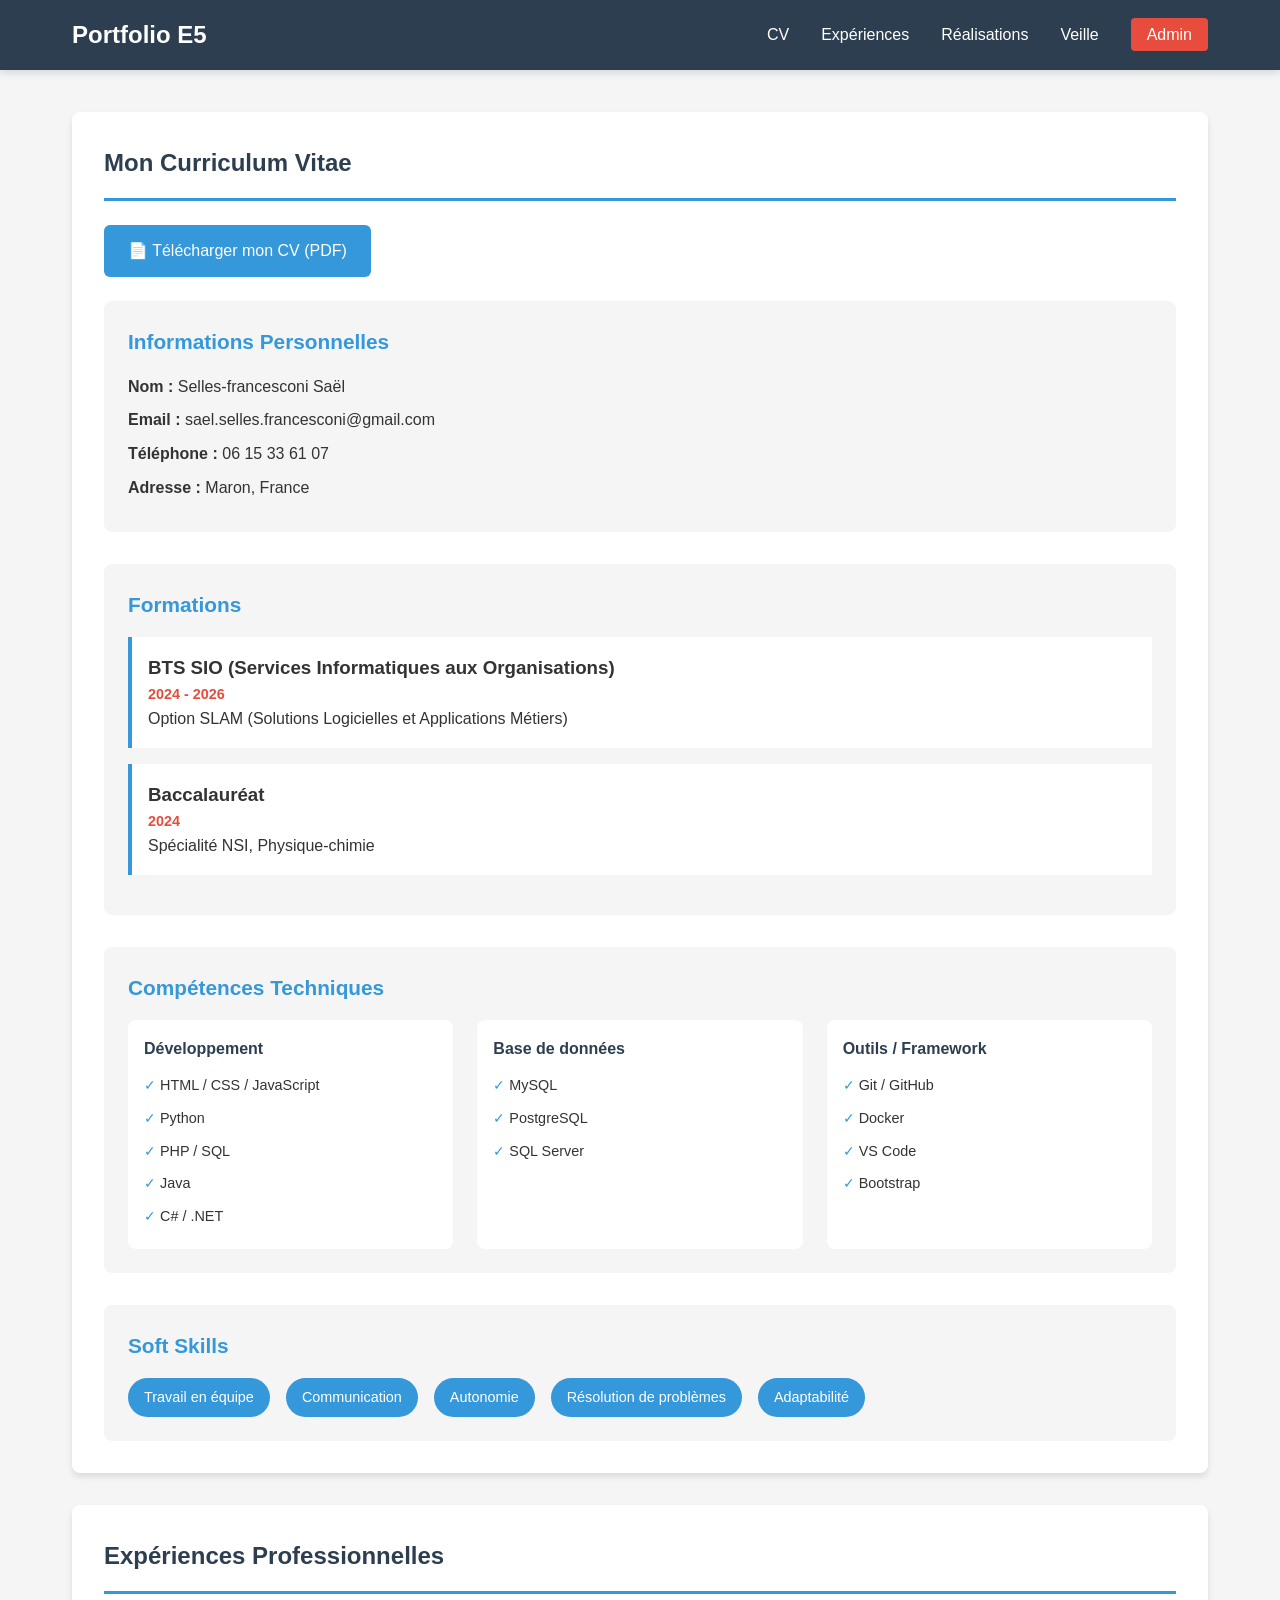
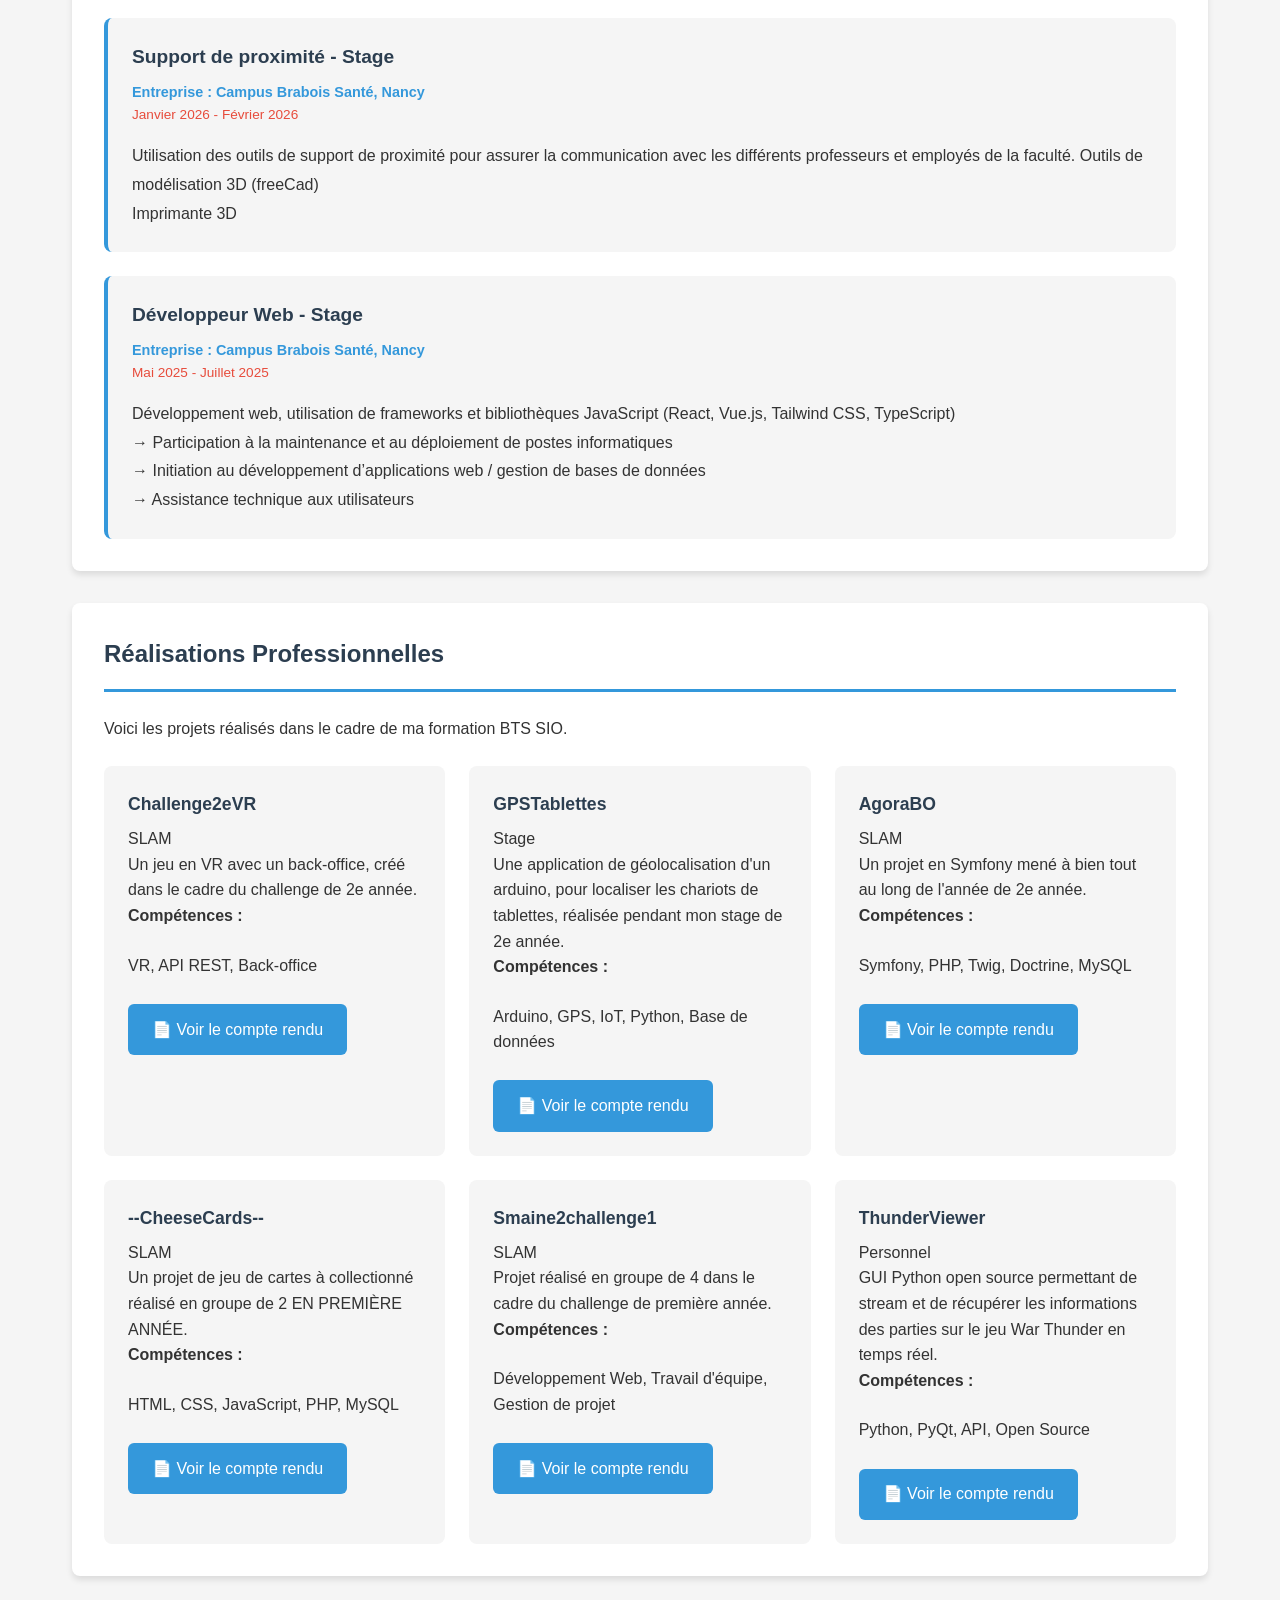
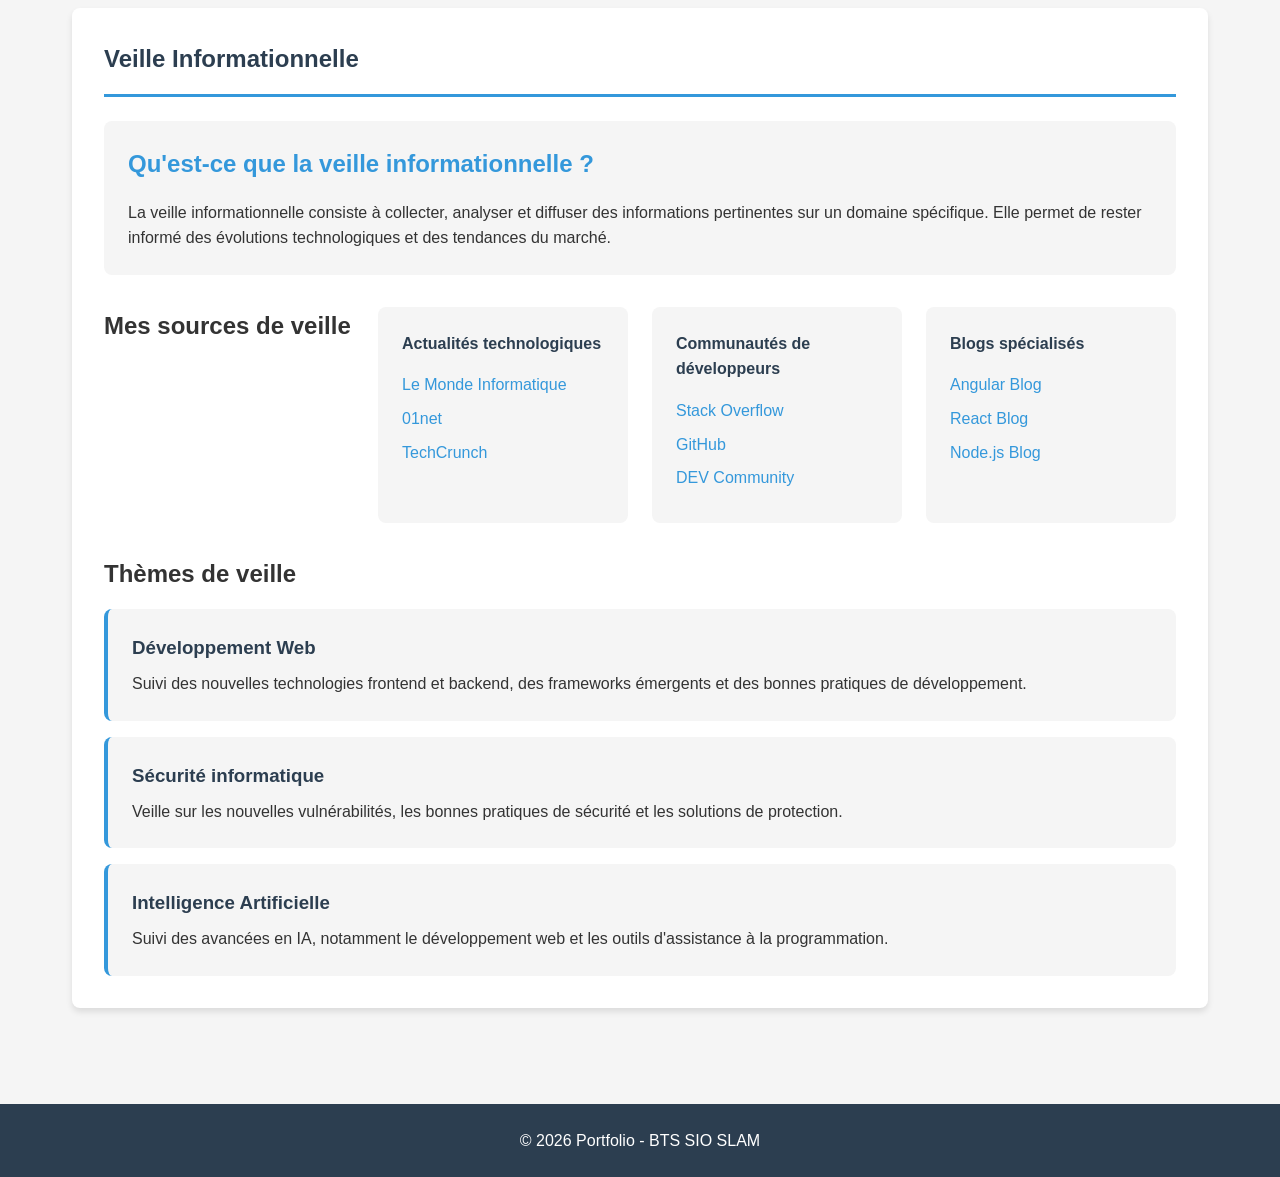
<file: index.html>
<!doctype html>
<html lang="fr">
    <head>
        <meta charset="UTF-8" />
        <meta name="viewport" content="width=device-width, initial-scale=1.0" />
        <title>Portfolio - BTS SIO</title>
        <link rel="stylesheet" href="style.css" />
    </head>
    <body>
        <header>
            <nav>
                <div class="logo">Portfolio E5</div>
                <ul class="nav-links">
                    <li><a href="#cv">CV</a></li>
                    <li><a href="#experiences">Expériences</a></li>
                    <li><a href="#realisations">Réalisations</a></li>
                    <li><a href="#veille">Veille</a></li>
                    <li><a href="admin.html" class="admin-link">Admin</a></li>
                </ul>
            </nav>
        </header>

        <main>
            <!-- Section CV -->
            <section id="cv" class="section">
                <h1>Mon Curriculum Vitae</h1>

                <div class="cv-download">
                    <a href="#" class="pdf-link" data-pdf="cv.pdf"
                        >📄 Télécharger mon CV (PDF)</a
                    >
                </div>

                <div class="cv-container">
                    <div class="cv-section">
                        <h2>Informations Personnelles</h2>
                        <div class="info-personnelles">
                            <p>
                                <strong>Nom :</strong> Selles-francesconi Saël
                            </p>
                            <p>
                                <strong>Email :</strong>
                                sael.selles.francesconi@gmail.com
                            </p>
                            <p><strong>Téléphone :</strong> 06 15 33 61 07</p>
                            <p><strong>Adresse :</strong> Maron, France</p>
                        </div>
                    </div>

                    <div class="cv-section">
                        <h2>Formations</h2>
                        <div class="formation">
                            <h3>
                                BTS SIO (Services Informatiques aux
                                Organisations)
                            </h3>
                            <p class="annee">2024 - 2026</p>
                            <p>
                                Option SLAM (Solutions Logicielles et
                                Applications Métiers)
                            </p>
                        </div>
                        <div class="formation">
                            <h3>Baccalauréat</h3>
                            <p class="annee">2024</p>
                            <p>Spécialité NSI, Physique-chimie</p>
                        </div>
                    </div>

                    <div class="cv-section">
                        <h2>Compétences Techniques</h2>
                        <div class="competences">
                            <div class="competence-category">
                                <h3>Développement</h3>
                                <ul>
                                    <li>HTML / CSS / JavaScript</li>
                                    <li>Python</li>
                                    <li>PHP / SQL</li>
                                    <li>Java</li>
                                    <li>C# / .NET</li>
                                </ul>
                            </div>
                            <div class="competence-category">
                                <h3>Base de données</h3>
                                <ul>
                                    <li>MySQL</li>
                                    <li>PostgreSQL</li>
                                    <li>SQL Server</li>
                                </ul>
                            </div>
                            <div class="competence-category">
                                <h3>Outils / Framework</h3>
                                <ul>
                                    <li>Git / GitHub</li>
                                    <li>Docker</li>
                                    <li>VS Code</li>
                                    <li>Bootstrap</li>
                                </ul>
                            </div>
                        </div>
                    </div>

                    <div class="cv-section">
                        <h2>Soft Skills</h2>
                        <ul class="soft-skills">
                            <li>Travail en équipe</li>
                            <li>Communication</li>
                            <li>Autonomie</li>
                            <li>Résolution de problèmes</li>
                            <li>Adaptabilité</li>
                        </ul>
                    </div>
                </div>
            </section>

            <!-- Section Expériences Professionnelles -->
            <section id="experiences" class="section">
                <h1>Expériences Professionnelles</h1>

                <div class="experiences-container" id="experiences-list">
                    <div class="experience-card">
                        <h2>Support de proximité - Stage</h2>
                        <p class="entreprise">
                            Entreprise : Campus Brabois Santé, Nancy
                        </p>
                        <p class="periode">Janvier 2026 - Février 2026</p>
                        <p class="description">
                            Utilisation des outils de support de proximité pour
                            assurer la communication avec les différents
                            professeurs et employés de la faculté. Outils de
                            modélisation 3D (freeCad)<br />Imprimante 3D
                        </p>
                    </div>

                    <div class="experience-card">
                        <h2>Développeur Web - Stage</h2>
                        <p class="entreprise">
                            Entreprise : Campus Brabois Santé, Nancy
                        </p>
                        <p class="periode">Mai 2025 - Juillet 2025</p>
                        <p class="description">
                            Développement web, utilisation de frameworks et
                            bibliothèques JavaScript (React, Vue.js, Tailwind
                            CSS, TypeScript)
                            <br />
                            → Participation à la maintenance et au déploiement
                            de postes informatiques <br />
                            → Initiation au développement d’applications web /
                            gestion de bases de données <br />
                            → Assistance technique aux utilisateurs
                        </p>
                    </div>
                </div>
            </section>

            <!-- Section Réalisations -->
            <section id="realisations" class="section">
                <h1>Réalisations Professionnelles</h1>

                <p class="intro">
                    Voici les projets réalisés dans le cadre de ma formation BTS
                    SIO.
                </p>

                <div class="realisations-container" id="realisations-list">
                    <!-- Les projets seront injectés ici par JavaScript -->
                </div>
            </section>

            <!-- Section Veille Informationnelle -->
            <section id="veille" class="section">
                <h1>Veille Informationnelle</h1>

                <div class="veille-container">
                    <div class="veille-intro">
                        <h2>Qu'est-ce que la veille informationnelle ?</h2>
                        <p>
                            La veille informationnelle consiste à collecter,
                            analyser et diffuser des informations pertinentes
                            sur un domaine spécifique. Elle permet de rester
                            informé des évolutions technologiques et des
                            tendances du marché.
                        </p>
                    </div>

                    <div class="veille-sources">
                        <h2>Mes sources de veille</h2>

                        <div class="source-category">
                            <h3>Actualités technologiques</h3>
                            <ul>
                                <li>
                                    <a
                                        href="https://www.lemondeinformatique.fr/"
                                        target="_blank"
                                        >Le Monde Informatique</a
                                    >
                                </li>
                                <li>
                                    <a
                                        href="https://www.01net.com/"
                                        target="_blank"
                                        >01net</a
                                    >
                                </li>
                                <li>
                                    <a
                                        href="https://techcrunch.com/"
                                        target="_blank"
                                        >TechCrunch</a
                                    >
                                </li>
                            </ul>
                        </div>

                        <div class="source-category">
                            <h3>Communautés de développeurs</h3>
                            <ul>
                                <li>
                                    <a
                                        href="https://stackoverflow.com/"
                                        target="_blank"
                                        >Stack Overflow</a
                                    >
                                </li>
                                <li>
                                    <a
                                        href="https://github.com/"
                                        target="_blank"
                                        >GitHub</a
                                    >
                                </li>
                                <li>
                                    <a href="https://dev.to/" target="_blank"
                                        >DEV Community</a
                                    >
                                </li>
                            </ul>
                        </div>

                        <div class="source-category">
                            <h3>Blogs spécialisés</h3>
                            <ul>
                                <li>
                                    <a
                                        href="https://blog.angular.io/"
                                        target="_blank"
                                        >Angular Blog</a
                                    >
                                </li>
                                <li>
                                    <a
                                        href="https://reactjs.org/blog/"
                                        target="_blank"
                                        >React Blog</a
                                    >
                                </li>
                                <li>
                                    <a
                                        href="https://nodejs.org/en/blog/"
                                        target="_blank"
                                        >Node.js Blog</a
                                    >
                                </li>
                            </ul>
                        </div>
                    </div>

                    <div class="veille-themes">
                        <h2>Thèmes de veille</h2>
                        <div class="theme">
                            <h3>Développement Web</h3>
                            <p>
                                Suivi des nouvelles technologies frontend et
                                backend, des frameworks émergents et des bonnes
                                pratiques de développement.
                            </p>
                        </div>
                        <div class="theme">
                            <h3>Sécurité informatique</h3>
                            <p>
                                Veille sur les nouvelles vulnérabilités, les
                                bonnes pratiques de sécurité et les solutions de
                                protection.
                            </p>
                        </div>
                        <div class="theme">
                            <h3>Intelligence Artificielle</h3>
                            <p>
                                Suivi des avancées en IA, notamment le
                                développement web et les outils d'assistance à
                                la programmation.
                            </p>
                        </div>
                    </div>
                </div>
            </section>
        </main>

        <footer>
            <p>&copy; 2026 Portfolio - BTS SIO SLAM</p>
        </footer>

        <!-- Modal pour afficher les PDF -->
        <div class="pdf-modal" id="pdf-modal">
            <div class="pdf-modal-content">
                <span class="pdf-modal-close" id="pdf-modal-close"
                    >&times;</span
                >
                <h2 id="pdf-modal-title">Document</h2>
                <iframe id="pdf-frame" src=""></iframe>
            </div>
        </div>

        <script src="app.js"></script>
    </body>
</html>
</file>
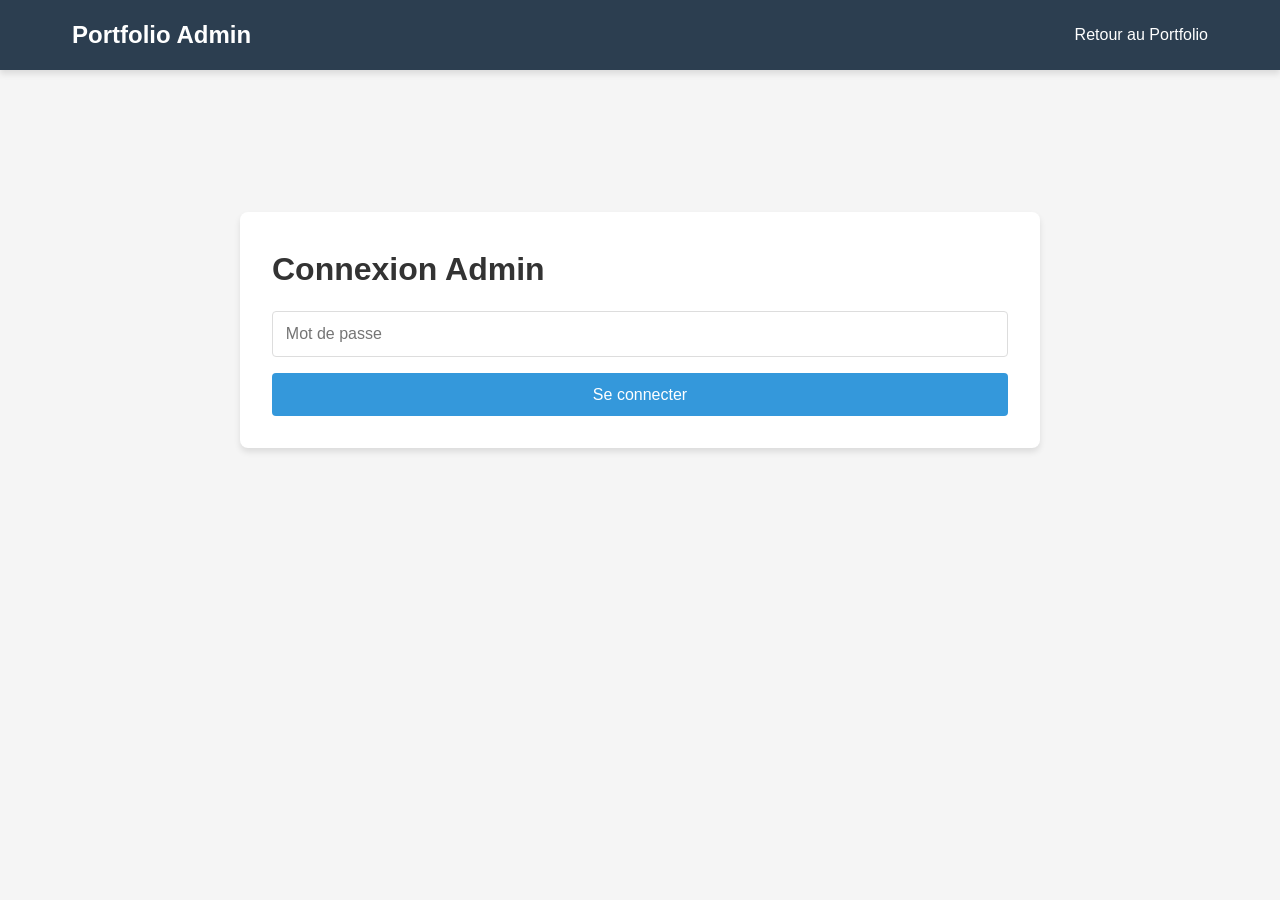
<file: admin.html>
<!doctype html>
<html lang="fr">
    <head>
        <meta charset="UTF-8" />
        <meta name="viewport" content="width=device-width, initial-scale=1.0" />
        <title>Admin - Portfolio</title>
        <link rel="stylesheet" href="style.css" />
    </head>
    <body>
        <header>
            <nav>
                <div class="logo">Portfolio Admin</div>
                <ul class="nav-links">
                    <li><a href="index.html">Retour au Portfolio</a></li>
                </ul>
            </nav>
        </header>

        <main>
            <div class="admin-container">
                <!-- Formulaire de connexion -->
                <div id="login-section">
                    <h1>Connexion Admin</h1>
                    <p style="margin-bottom: 1rem; color: #666"></p>
                    <form class="login-form" id="login-form">
                        <input
                            type="password"
                            id="password"
                            placeholder="Mot de passe"
                            required
                        />
                        <button type="submit">Se connecter</button>
                    </form>
                    <p
                        id="login-error"
                        class="error-message"
                        style="display: none"
                    >
                        Mot de passe incorrect
                    </p>
                </div>

                <!-- Panel Admin -->
                <div id="admin-panel" class="admin-panel">
                    <div class="admin-header">
                        <h1>Gestion des Projets</h1>
                        <button class="btn-logout" id="logout-btn">
                            Déconnexion
                        </button>
                    </div>

                    <div id="message-container"></div>

                    <!-- Formulaire d'ajout de projet -->
                    <h2>Ajouter un projet</h2>
                    <form class="project-form" id="project-form">
                        <input
                            type="text"
                            id="project-title"
                            placeholder="Titre du projet"
                            required
                        />
                        <input
                            type="text"
                            id="project-type"
                            placeholder="Type (SLAM / Stage / Personnel)"
                            required
                        />
                        <textarea
                            id="project-description"
                            placeholder="Description du projet"
                            required
                        ></textarea>
                        <textarea
                            id="project-competences"
                            placeholder="Compétences utilisées (séparées par des virgules)"
                            required
                        ></textarea>

                        <label
                            style="
                                display: block;
                                margin-bottom: 0.5rem;
                                font-weight: bold;
                            "
                            >Compte rendu PDF (optionnel)</label
                        >
                        <input
                            type="file"
                            id="project-pdf"
                            accept="application/pdf"
                        />
                        <p
                            style="
                                font-size: 0.85rem;
                                color: #666;
                                margin-bottom: 1rem;
                            "
                        >
                            Ou cliquez ci-dessous pour saisir le compte rendu en
                            texte:
                        </p>
                        <textarea
                            id="project-compte-rendu"
                            placeholder="Compte rendu du projet (si pas de PDF)"
                        ></textarea>
                        <button type="submit">Ajouter le projet</button>
                    </form>

                    <!-- Liste des projets -->
                    <h2 style="margin-top: 2rem">Projets existants</h2>
                    <div class="projects-list" id="projects-list">
                        <!-- Les projets seront injectés ici -->
                    </div>
                </div>
            </div>
        </main>

        <!-- Modal d'édition -->
        <div class="modal" id="edit-modal">
            <div class="modal-content">
                <h2>Modifier le projet</h2>
                <form class="project-form" id="edit-form">
                    <input type="hidden" id="edit-id" />
                    <input
                        type="text"
                        id="edit-title"
                        placeholder="Titre du projet"
                        required
                    />
                    <input
                        type="text"
                        id="edit-type"
                        placeholder="Type (SLAM / Stage / Personnel)"
                        required
                    />
                    <textarea
                        id="edit-description"
                        placeholder="Description du projet"
                        required
                    ></textarea>
                    <textarea
                        id="edit-competences"
                        placeholder="Compétences utilisées"
                        required
                    ></textarea>

                    <label
                        style="
                            display: block;
                            margin-bottom: 0.5rem;
                            font-weight: bold;
                        "
                        >Compte rendu PDF (optionnel)</label
                    >
                    <div id="current-pdf-display"></div>
                    <input type="file" id="edit-pdf" accept="application/pdf" />
                    <p
                        style="
                            font-size: 0.85rem;
                            color: #666;
                            margin-bottom: 1rem;
                        "
                    >
                        Laissez vide pour garder le PDF actuel, ou uploadez un
                        nouveau.
                    </p>
                    <textarea
                        id="edit-compte-rendu"
                        placeholder="Compte rendu texte (si pas de PDF)"
                    ></textarea>
                    <div class="modal-buttons">
                        <button
                            type="button"
                            class="btn-cancel"
                            id="cancel-edit"
                        >
                            Annuler
                        </button>
                        <button type="submit" class="btn-save">
                            Enregistrer
                        </button>
                    </div>
                </form>
            </div>
        </div>

        <script src="app.js"></script>
        <script>
            document.addEventListener("DOMContentLoaded", function () {
                const DEFAULT_PASSWORD = "admin123";
                const projectsKey = "portfolio_projects";

                if (sessionStorage.getItem("adminLoggedIn") === "true") {
                    showAdminPanel();
                }

                document
                    .getElementById("login-form")
                    .addEventListener("submit", function (e) {
                        e.preventDefault();
                        const password =
                            document.getElementById("password").value;

                        if (password === DEFAULT_PASSWORD) {
                            sessionStorage.setItem("adminLoggedIn", "true");
                            showAdminPanel();
                            document.getElementById(
                                "login-error",
                            ).style.display = "none";
                        } else {
                            document.getElementById(
                                "login-error",
                            ).style.display = "block";
                        }
                    });

                document
                    .getElementById("logout-btn")
                    .addEventListener("click", function () {
                        sessionStorage.removeItem("adminLoggedIn");
                        document
                            .getElementById("admin-panel")
                            .classList.remove("active");
                        document.getElementById("login-section").style.display =
                            "block";
                        document.getElementById("password").value = "";
                    });

                function showAdminPanel() {
                    document.getElementById("login-section").style.display =
                        "none";
                    document
                        .getElementById("admin-panel")
                        .classList.add("active");
                    loadProjects();
                }

                async function loadProjects() {
                    let projects;
                    try {
                        const response = await fetch("projects.json");
                        projects = await response.json();
                    } catch (e) {
                        projects =
                            JSON.parse(localStorage.getItem(projectsKey)) || [];
                    }
                    localStorage.setItem(projectsKey, JSON.stringify(projects));

                    const container = document.getElementById("projects-list");
                    container.innerHTML = "";

                    projects.forEach((project, index) => {
                        const item = document.createElement("div");
                        item.className = "project-item";
                        item.innerHTML = `
                        <div class="project-item-info">
                            <h3>${project.title}</h3>
                            <p>${project.type}</p>
                            ${project.compteRenduPdf ? '<span style="color: green;">📄 PDF attaché</span>' : ""}
                        </div>
                        <div class="project-item-actions">
                            <button class="btn-edit" onclick="editProject(${index})">Modifier</button>
                            <button class="btn-delete" onclick="deleteProject(${index})">Supprimer</button>
                        </div>
                    `;
                        container.appendChild(item);
                    });
                }

                function readFileAsBase64(file) {
                    return new Promise((resolve, reject) => {
                        const reader = new FileReader();
                        reader.onload = () => resolve(reader.result);
                        reader.onerror = reject;
                        reader.readAsDataURL(file);
                    });
                }

                document
                    .getElementById("project-form")
                    .addEventListener("submit", async function (e) {
                        e.preventDefault();

                        const pdfInput = document.getElementById("project-pdf");
                        let compteRenduPdf = null;

                        if (pdfInput.files.length > 0) {
                            try {
                                compteRenduPdf = await readFileAsBase64(
                                    pdfInput.files[0],
                                );
                            } catch (err) {
                                showMessage(
                                    "Erreur lors du chargement du PDF",
                                    "error",
                                );
                                return;
                            }
                        }

                        const project = {
                            title: document.getElementById("project-title")
                                .value,
                            type: document.getElementById("project-type").value,
                            description: document.getElementById(
                                "project-description",
                            ).value,
                            competences: document.getElementById(
                                "project-competences",
                            ).value,
                            compteRendu: document.getElementById(
                                "project-compte-rendu",
                            ).value,
                            compteRenduPdf: compteRenduPdf,
                        };

                        const projects =
                            JSON.parse(localStorage.getItem(projectsKey)) || [];
                        projects.push(project);
                        localStorage.setItem(
                            projectsKey,
                            JSON.stringify(projects),
                        );
                        saveProjectsToJson(projects);

                        document.getElementById("project-form").reset();
                        loadProjects();
                        showMessage("Projet ajouté avec succès !", "success");
                    });

                window.deleteProject = function (index) {
                    if (
                        confirm(
                            "Êtes-vous sûr de vouloir supprimer ce projet ?",
                        )
                    ) {
                        const projects = JSON.parse(
                            localStorage.getItem(projectsKey),
                        );
                        projects.splice(index, 1);
                        localStorage.setItem(
                            projectsKey,
                            JSON.stringify(projects),
                        );
                        saveProjectsToJson(projects);
                        loadProjects();
                        showMessage("Projet supprimé", "success");
                    }
                };

                window.editProject = async function (index) {
                    const projects = JSON.parse(
                        localStorage.getItem(projectsKey),
                    );
                    const project = projects[index];

                    document.getElementById("edit-id").value = index;
                    document.getElementById("edit-title").value = project.title;
                    document.getElementById("edit-type").value = project.type;
                    document.getElementById("edit-description").value =
                        project.description;
                    document.getElementById("edit-competences").value =
                        project.competences;
                    document.getElementById("edit-compte-rendu").value =
                        project.compteRendu || "";

                    const pdfDisplay = document.getElementById(
                        "current-pdf-display",
                    );
                    if (project.compteRenduPdf) {
                        pdfDisplay.innerHTML =
                            '<div class="current-file">📄 PDF actuel: <a href="#" onclick="openPdfModal(\'' +
                            project.compteRenduPdf +
                            "', 'Compte rendu'); return false;\">Voir</a> <span onclick=\"removePdf(" +
                            index +
                            ')" class="remove-file" style="cursor:pointer; color: red; margin-left: 10px;">[Supprimer]</span></div>';
                    } else {
                        pdfDisplay.innerHTML = "";
                    }

                    document
                        .getElementById("edit-modal")
                        .classList.add("active");
                };

                window.removePdf = function (index) {
                    if (confirm("Supprimer le PDF attaché ?")) {
                        const projects = JSON.parse(
                            localStorage.getItem(projectsKey),
                        );
                        projects[index].compteRenduPdf = null;
                        localStorage.setItem(
                            projectsKey,
                            JSON.stringify(projects),
                        );
                        saveProjectsToJson(projects);
                        document.getElementById(
                            "current-pdf-display",
                        ).innerHTML =
                            '<div class="current-file" style="background: #fadbd8;">PDF supprimé</div>';
                        loadProjects();
                        showMessage("PDF supprimé", "success");
                    }
                };

                document
                    .getElementById("cancel-edit")
                    .addEventListener("click", function () {
                        document
                            .getElementById("edit-modal")
                            .classList.remove("active");
                    });

                document
                    .getElementById("edit-form")
                    .addEventListener("submit", async function (e) {
                        e.preventDefault();

                        const index = parseInt(
                            document.getElementById("edit-id").value,
                        );
                        const projects = JSON.parse(
                            localStorage.getItem(projectsKey),
                        );

                        const pdfInput = document.getElementById("edit-pdf");
                        let compteRenduPdf = projects[index].compteRenduPdf;

                        if (pdfInput.files.length > 0) {
                            try {
                                compteRenduPdf = await readFileAsBase64(
                                    pdfInput.files[0],
                                );
                            } catch (err) {
                                showMessage(
                                    "Erreur lors du chargement du PDF",
                                    "error",
                                );
                                return;
                            }
                        }

                        projects[index] = {
                            title: document.getElementById("edit-title").value,
                            type: document.getElementById("edit-type").value,
                            description:
                                document.getElementById("edit-description")
                                    .value,
                            competences:
                                document.getElementById("edit-competences")
                                    .value,
                            compteRendu:
                                document.getElementById("edit-compte-rendu")
                                    .value,
                            compteRenduPdf: compteRenduPdf,
                        };

                        localStorage.setItem(
                            projectsKey,
                            JSON.stringify(projects),
                        );
                        saveProjectsToJson(projects);
                        document
                            .getElementById("edit-modal")
                            .classList.remove("active");
                        loadProjects();
                        showMessage("Projet modifié avec succès !", "success");
                    });

                function showMessage(text, type) {
                    const container =
                        document.getElementById("message-container");
                    container.innerHTML = `<div class="${type}-message">${text}</div>`;
                    setTimeout(() => {
                        container.innerHTML = "";
                    }, 3000);
                }

                async function saveProjectsToJson(projects) {
                    try {
                        const response = await fetch("save_projects.php", {
                            method: "POST",
                            headers: { "Content-Type": "application/json" },
                            body: JSON.stringify(projects),
                        });
                    } catch (e) {
                        console.log(
                            "Could not save to projects.json (requires server)",
                        );
                    }
                }
            });
        </script>

        <!-- Modal pour afficher les PDF -->
        <div class="pdf-modal" id="pdf-modal">
            <div class="pdf-modal-content">
                <span class="pdf-modal-close" onclick="closePdfModal()"
                    >&times;</span
                >
                <h2 id="pdf-modal-title">Document</h2>
                <iframe id="pdf-frame" src=""></iframe>
            </div>
        </div>
    </body>
</html>
</file>
<file: style.css>
* {
    margin: 0;
    padding: 0;
    box-sizing: border-box;
}

:root {
    --primary-color: #2c3e50;
    --secondary-color: #3498db;
    --accent-color: #e74c3c;
    --text-color: #333;
    --light-bg: #f5f5f5;
    --white: #fff;
    --shadow: 0 4px 6px rgba(0, 0, 0, 0.1);
}

body {
    font-family: 'Segoe UI', Tahoma, Geneva, Verdana, sans-serif;
    line-height: 1.6;
    color: var(--text-color);
    background-color: var(--light-bg);
}

/* Header & Navigation */
header {
    background-color: var(--primary-color);
    color: var(--white);
    position: fixed;
    width: 100%;
    top: 0;
    z-index: 1000;
    box-shadow: var(--shadow);
}

nav {
    display: flex;
    justify-content: space-between;
    align-items: center;
    padding: 1rem 2rem;
    max-width: 1200px;
    margin: 0 auto;
}

.logo {
    font-size: 1.5rem;
    font-weight: bold;
}

.nav-links {
    display: flex;
    list-style: none;
    gap: 2rem;
}

.nav-links a {
    color: var(--white);
    text-decoration: none;
    transition: color 0.3s;
}

.nav-links a:hover {
    color: var(--secondary-color);
}

.admin-link {
    background-color: var(--accent-color);
    padding: 0.5rem 1rem;
    border-radius: 4px;
}

.admin-link:hover {
    background-color: #c0392b;
}

/* Main Content */
main {
    margin-top: 80px;
    padding: 2rem;
    max-width: 1200px;
    margin-left: auto;
    margin-right: auto;
}

.section {
    background-color: var(--white);
    padding: 2rem;
    margin-bottom: 2rem;
    border-radius: 8px;
    box-shadow: var(--shadow);
}

.section h1 {
    color: var(--primary-color);
    margin-bottom: 1.5rem;
    padding-bottom: 1rem;
    border-bottom: 3px solid var(--secondary-color);
}

/* CV Section */
.cv-container {
    display: flex;
    flex-direction: column;
    gap: 2rem;
}

.cv-section {
    padding: 1.5rem;
    background-color: var(--light-bg);
    border-radius: 8px;
}

.cv-section h2 {
    color: var(--secondary-color);
    margin-bottom: 1rem;
    font-size: 1.3rem;
}

.info-personnelles p {
    margin: 0.5rem 0;
}

.formation {
    margin-bottom: 1rem;
    padding: 1rem;
    background-color: var(--white);
    border-left: 4px solid var(--secondary-color);
}

.formation .annee {
    color: var(--accent-color);
    font-weight: bold;
    font-size: 0.9rem;
}

.competences {
    display: grid;
    grid-template-columns: repeat(auto-fit, minmax(200px, 1fr));
    gap: 1.5rem;
}

.competence-category {
    background-color: var(--white);
    padding: 1rem;
    border-radius: 8px;
}

.competence-category h3 {
    color: var(--primary-color);
    font-size: 1rem;
    margin-bottom: 0.5rem;
}

.competence-category ul {
    list-style: none;
}

.competence-category li {
    padding: 0.3rem 0;
    font-size: 0.9rem;
}

.competence-category li::before {
    content: "✓ ";
    color: var(--secondary-color);
}

.soft-skills {
    display: flex;
    flex-wrap: wrap;
    gap: 1rem;
    list-style: none;
}

.soft-skills li {
    background-color: var(--secondary-color);
    color: var(--white);
    padding: 0.5rem 1rem;
    border-radius: 20px;
    font-size: 0.9rem;
}

/* Expériences Section */
.experiences-container {
    display: flex;
    flex-direction: column;
    gap: 1.5rem;
}

.experience-card {
    padding: 1.5rem;
    background-color: var(--light-bg);
    border-radius: 8px;
    border-left: 4px solid var(--secondary-color);
}

.experience-card h2 {
    color: var(--primary-color);
    font-size: 1.2rem;
    margin-bottom: 0.5rem;
}

.experience-card .entreprise {
    color: var(--secondary-color);
    font-weight: bold;
    font-size: 0.9rem;
}

.experience-card .periode {
    color: var(--accent-color);
    font-size: 0.85rem;
    margin-bottom: 1rem;
}

.experience-card .description {
    line-height: 1.8;
}

/* Réalisations Section */
.realisations-container {
    display: grid;
    grid-template-columns: repeat(auto-fit, minmax(300px, 1fr));
    gap: 1.5rem;
    margin-top: 1.5rem;
}

.realisation-card {
    background-color: var(--light-bg);
    padding: 1.5rem;
    border-radius: 8px;
    transition: transform 0.3s, box-shadow 0.3s;
}

.realisation-card:hover {
    transform: translateY(-5px);
    box-shadow: var(--shadow);
}

.realisation-card h3 {
    color: var(--primary-color);
    font-size: 1.1rem;
    margin-bottom: 0.5rem;
}

.realisation-card .projet-type {
    color: var(--secondary-color);
    font-size: 0.85rem;
    font-weight: bold;
    margin-bottom: 0.5rem;
}

.realisation-card .projet-description {
    font-size: 0.9rem;
    margin-bottom: 1rem;
    line-height: 1.6;
}

.realisation-card .competences-utilisees {
    font-size: 0.85rem;
    color: #666;
    margin-bottom: 1rem;
}

.realisation-card .compte-rendu {
    background-color: var(--white);
    padding: 1rem;
    border-radius: 6px;
    font-size: 0.85rem;
    border-left: 3px solid var(--accent-color);
}

.realisation-card .compte-rendu h4 {
    color: var(--accent-color);
    margin-bottom: 0.5rem;
    font-size: 0.9rem;
}

/* Veille Section */
.veille-container {
    display: flex;
    flex-direction: column;
    gap: 2rem;
}

.veille-intro {
    padding: 1.5rem;
    background-color: var(--light-bg);
    border-radius: 8px;
}

.veille-intro h2 {
    color: var(--secondary-color);
    margin-bottom: 1rem;
}

.veille-sources {
    display: grid;
    grid-template-columns: repeat(auto-fit, minmax(250px, 1fr));
    gap: 1.5rem;
}

.source-category {
    background-color: var(--light-bg);
    padding: 1.5rem;
    border-radius: 8px;
}

.source-category h3 {
    color: var(--primary-color);
    margin-bottom: 1rem;
    font-size: 1rem;
}

.source-category ul {
    list-style: none;
}

.source-category li {
    margin: 0.5rem 0;
}

.source-category a {
    color: var(--secondary-color);
    text-decoration: none;
    transition: color 0.3s;
}

.source-category a:hover {
    color: var(--accent-color);
}

.veille-themes {
    display: flex;
    flex-direction: column;
    gap: 1rem;
}

.theme {
    padding: 1.5rem;
    background-color: var(--light-bg);
    border-radius: 8px;
    border-left: 4px solid var(--secondary-color);
}

.theme h3 {
    color: var(--primary-color);
    margin-bottom: 0.5rem;
}

/* Footer */
footer {
    background-color: var(--primary-color);
    color: var(--white);
    text-align: center;
    padding: 1.5rem;
    margin-top: 2rem;
}

/* Responsive */
@media (max-width: 768px) {
    .nav-links {
        gap: 1rem;
        font-size: 0.9rem;
    }
    
    .competences {
        grid-template-columns: 1fr;
    }
    
    .realisations-container {
        grid-template-columns: 1fr;
    }
    
    .veille-sources {
        grid-template-columns: 1fr;
    }
}

/* Admin Page Styles */
.admin-container {
    max-width: 800px;
    margin: 100px auto 2rem;
    padding: 2rem;
    background-color: var(--white);
    border-radius: 8px;
    box-shadow: var(--shadow);
}

.login-form {
    display: flex;
    flex-direction: column;
    gap: 1rem;
}

.login-form input {
    padding: 0.8rem;
    border: 1px solid #ddd;
    border-radius: 4px;
    font-size: 1rem;
}

.login-form button {
    padding: 0.8rem;
    background-color: var(--secondary-color);
    color: var(--white);
    border: none;
    border-radius: 4px;
    cursor: pointer;
    font-size: 1rem;
    transition: background-color 0.3s;
}

.login-form button:hover {
    background-color: #2980b9;
}

.admin-panel {
    display: none;
}

.admin-panel.active {
    display: block;
}

.admin-header {
    display: flex;
    justify-content: space-between;
    align-items: center;
    margin-bottom: 2rem;
    padding-bottom: 1rem;
    border-bottom: 2px solid var(--secondary-color);
}

.admin-header h1 {
    color: var(--primary-color);
}

.btn-logout {
    padding: 0.5rem 1rem;
    background-color: var(--accent-color);
    color: var(--white);
    border: none;
    border-radius: 4px;
    cursor: pointer;
}

.project-form {
    display: flex;
    flex-direction: column;
    gap: 1rem;
    margin-bottom: 2rem;
    padding: 1.5rem;
    background-color: var(--light-bg);
    border-radius: 8px;
}

.project-form input,
.project-form textarea {
    padding: 0.8rem;
    border: 1px solid #ddd;
    border-radius: 4px;
    font-size: 1rem;
    font-family: inherit;
}

.project-form textarea {
    min-height: 100px;
    resize: vertical;
}

.project-form button {
    padding: 0.8rem;
    background-color: var(--secondary-color);
    color: var(--white);
    border: none;
    border-radius: 4px;
    cursor: pointer;
    font-size: 1rem;
}

.projects-list {
    display: flex;
    flex-direction: column;
    gap: 1rem;
}

.project-item {
    padding: 1.5rem;
    background-color: var(--light-bg);
    border-radius: 8px;
    display: flex;
    justify-content: space-between;
    align-items: flex-start;
}

.project-item-info h3 {
    color: var(--primary-color);
    margin-bottom: 0.5rem;
}

.project-item-actions {
    display: flex;
    gap: 0.5rem;
}

.project-item-actions button {
    padding: 0.5rem 1rem;
    border: none;
    border-radius: 4px;
    cursor: pointer;
    font-size: 0.9rem;
}

.btn-edit {
    background-color: var(--secondary-color);
    color: var(--white);
}

.btn-delete {
    background-color: var(--accent-color);
    color: var(--white);
}

.error-message {
    color: var(--accent-color);
    padding: 1rem;
    background-color: #fadbd8;
    border-radius: 4px;
    margin-bottom: 1rem;
}

.success-message {
    color: #27ae60;
    padding: 1rem;
    background-color: #d5f4e6;
    border-radius: 4px;
    margin-bottom: 1rem;
}

.modal {
    display: none;
    position: fixed;
    top: 0;
    left: 0;
    width: 100%;
    height: 100%;
    background-color: rgba(0, 0, 0, 0.5);
    z-index: 2000;
}

.modal.active {
    display: flex;
    justify-content: center;
    align-items: center;
}

.modal-content {
    background-color: var(--white);
    padding: 2rem;
    border-radius: 8px;
    max-width: 600px;
    width: 90%;
    max-height: 90vh;
    overflow-y: auto;
}

.modal-content h2 {
    color: var(--primary-color);
    margin-bottom: 1.5rem;
}

.modal-content .project-form {
    background-color: var(--white);
}

.modal-buttons {
    display: flex;
    justify-content: flex-end;
    gap: 1rem;
    margin-top: 1.5rem;
}

.modal-buttons button {
    padding: 0.8rem 1.5rem;
    border: none;
    border-radius: 4px;
    cursor: pointer;
    font-size: 1rem;
}

.btn-cancel {
    background-color: #95a5a6;
    color: var(--white);
}

.btn-save {
    background-color: var(--secondary-color);
    color: var(--white);
}

/* CV Download Link */
.cv-download {
    margin-bottom: 1.5rem;
}

.pdf-link {
    display: inline-block;
    padding: 0.8rem 1.5rem;
    background-color: var(--secondary-color);
    color: var(--white);
    text-decoration: none;
    border-radius: 6px;
    font-weight: 500;
    transition: background-color 0.3s;
    cursor: pointer;
}

.pdf-link:hover {
    background-color: #2980b9;
}

/* PDF Modal */
.pdf-modal {
    display: none;
    position: fixed;
    top: 0;
    left: 0;
    width: 100%;
    height: 100%;
    background-color: rgba(0, 0, 0, 0.8);
    z-index: 3000;
}

.pdf-modal.active {
    display: flex;
    justify-content: center;
    align-items: center;
}

.pdf-modal-content {
    background-color: var(--white);
    width: 90%;
    max-width: 900px;
    height: 90vh;
    border-radius: 8px;
    position: relative;
    display: flex;
    flex-direction: column;
}

.pdf-modal-close {
    position: absolute;
    top: 10px;
    right: 20px;
    font-size: 2rem;
    cursor: pointer;
    color: var(--primary-color);
    z-index: 10;
}

.pdf-modal-close:hover {
    color: var(--accent-color);
}

.pdf-modal-content h2 {
    padding: 1rem;
    margin: 0;
    background-color: var(--light-bg);
    border-bottom: 1px solid #ddd;
    border-radius: 8px 8px 0 0;
}

#pdf-frame {
    flex: 1;
    width: 100%;
    border: none;
    border-radius: 0 0 8px 8px;
}

/* Compte rendu link */
.compte-rendu-link {
    display: inline-block;
    margin-top: 0.5rem;
    padding: 0.5rem 1rem;
    background-color: var(--accent-color);
    color: var(--white);
    text-decoration: none;
    border-radius: 4px;
    font-size: 0.85rem;
    cursor: pointer;
    transition: background-color 0.3s;
}

.compte-rendu-link:hover {
    background-color: #c0392b;
}

/* Upload file styling */
.file-upload {
    border: 2px dashed #ddd;
    padding: 1rem;
    text-align: center;
    border-radius: 4px;
    margin-bottom: 0.5rem;
}

.file-upload:hover {
    border-color: var(--secondary-color);
}

.current-file {
    display: flex;
    align-items: center;
    gap: 0.5rem;
    padding: 0.5rem;
    background-color: #d5f4e6;
    border-radius: 4px;
    margin-bottom: 0.5rem;
    font-size: 0.9rem;
}

.current-file .remove-file {
    color: var(--accent-color);
    cursor: pointer;
    font-weight: bold;
}
</file>
